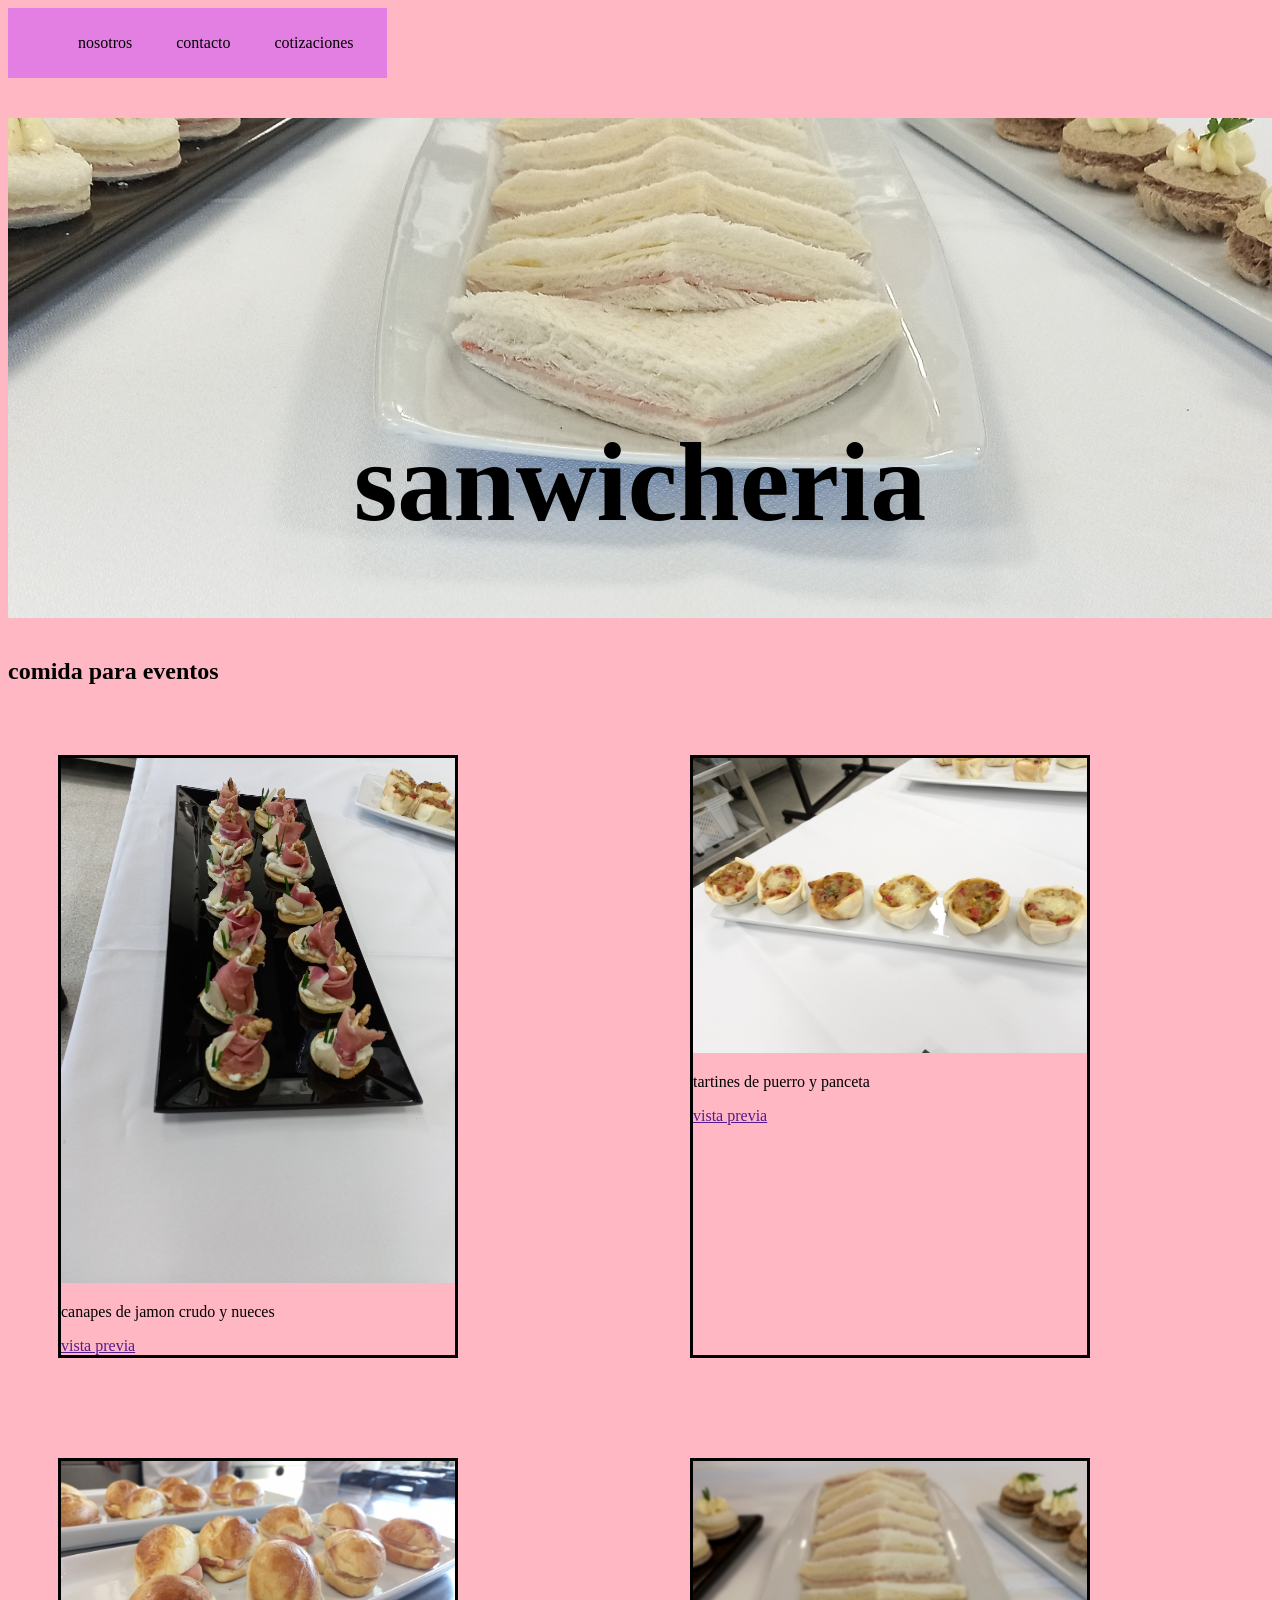
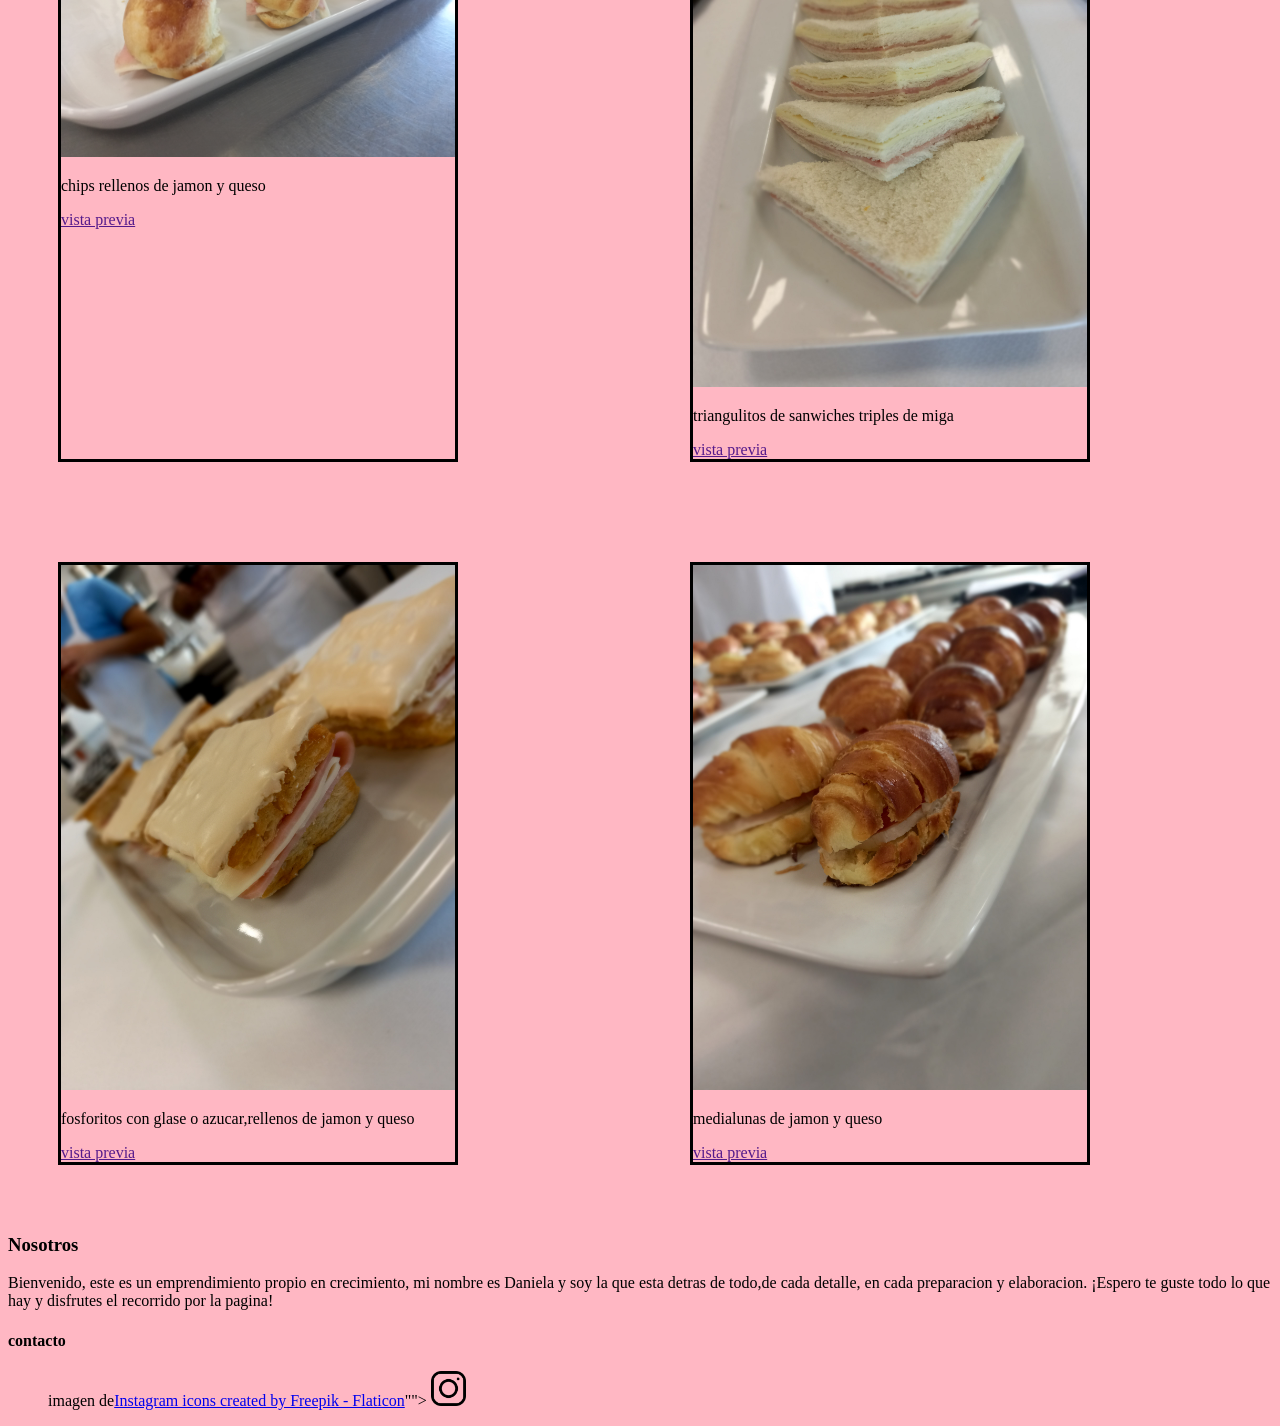
<file: clase 2/index.html>
<!DOCTYPE html>
<html lang="en">
<head>
    <meta charset="UTF-8">
    <meta http-equiv="X-UA-Compatible" content="IE=edge">
    <meta name="viewport" content="width=device-width, initial-scale=1.0">
    <link rel="stylesheet" href="./estilo.css">
    <title>proyecto</title>
</head>
<body>
    <nav>
        <div>
            <ul>
              <!-- en el menu principal van los enlaces a las distintas pestañas,asi como tambien al carrito de comprar,y un formulario para que el cliente llene para tener sus cotizaciones-->
                <li class="menuPrincipal">nosotros</li>
                <li class="menuPrincipal">contacto</li>
                <li class="menuPrincipal">cotizaciones</li>
            
            </ul>
        </div>
    </nav>
    <h1 id="tituloPrincipal">sanwicheria</h1>

    <h2>comida para eventos</h2>

  <main class="imagenesPrincipales">
      <section>
          <div class="imagenes">
            <img class="img-de-tarjetas" src="./imagenes/20211112_115225.jpg" alt="">
            <p>canapes de jamon crudo y nueces</p>
            <a class="botonTarjeta" href="">vista previa</a> 
          </div>

          <div class="imagenes">
            <img class="img-de-tarjetas"src="./imagenes/20211112_120039.jpg" alt="tartines de puerro">
            <p>tartines de puerro y panceta</p>
            <a class="botonTarjeta" href="">vista previa</a>
          </div>

          <div class="imagenes">
            <img class="img-de-tarjetas" src="./imagenes/20211123_163904.jpg" alt="chips de jyq">
            <p>chips rellenos de jamon y queso</p>
            <a class="botonTarjeta" href="">vista previa</a>
          </div>

          <div class="imagenes">
            <img class="img-de-tarjetas" src="./imagenes/20211124_144525.jpg" alt="sanwiches de miga">
            <p>triangulitos de sanwiches triples de miga</p>
            <a class="botonTarjeta" href="">vista previa</a>
          </div>

          <div class="imagenes">
            <img class="img-de-tarjetas"  src="./imagenes/20211130_155304.jpg" alt="fosforitos">
            <p>fosforitos con glase o azucar,rellenos de jamon y queso</p>
            <a class="botonTarjeta" href="">vista previa</a>
          </div>

          <div class="imagenes">
            <img class="img-de-tarjetas" src="./imagenes/20211201_154755.jpg" alt="medialunas">
            <p>medialunas de jamon y queso</p>
            <a class="botonTarjeta" href="">vista previa</a>
            <!--cada "vista previa" seria una pequeña subpestaña de carrito de compras, donde el cliente especifica cuantas unidades quiere-->
          </div>
      </section>
  </main>
  
 <h3>Nosotros</h3>
    <p>Bienvenido, este es un emprendimiento propio en crecimiento, mi nombre es Daniela y soy la que esta detras de todo,de cada detalle, en cada preparacion y elaboracion.
        ¡Espero te guste todo lo que hay y disfrutes el recorrido por la pagina!
        
    </p>

    <footer>
        <h4>contacto</h4>
        <ul>
           <li>imagen de<a href="https://www.flaticon.com/free-icons/instagram" title="instagram icons">Instagram icons created by Freepik - Flaticon</a>"">  
            <img class="logo-ig" src="./imagenes/instagram (1).png" alt="instagram"></a> </li>
            <!--en el pie de pagina irian los enlaces a las redes sociales (instagram) correspondientes de dicha pagina-->
          
    
        </ul>
    </footer>
  
</body>
</html>
</file>
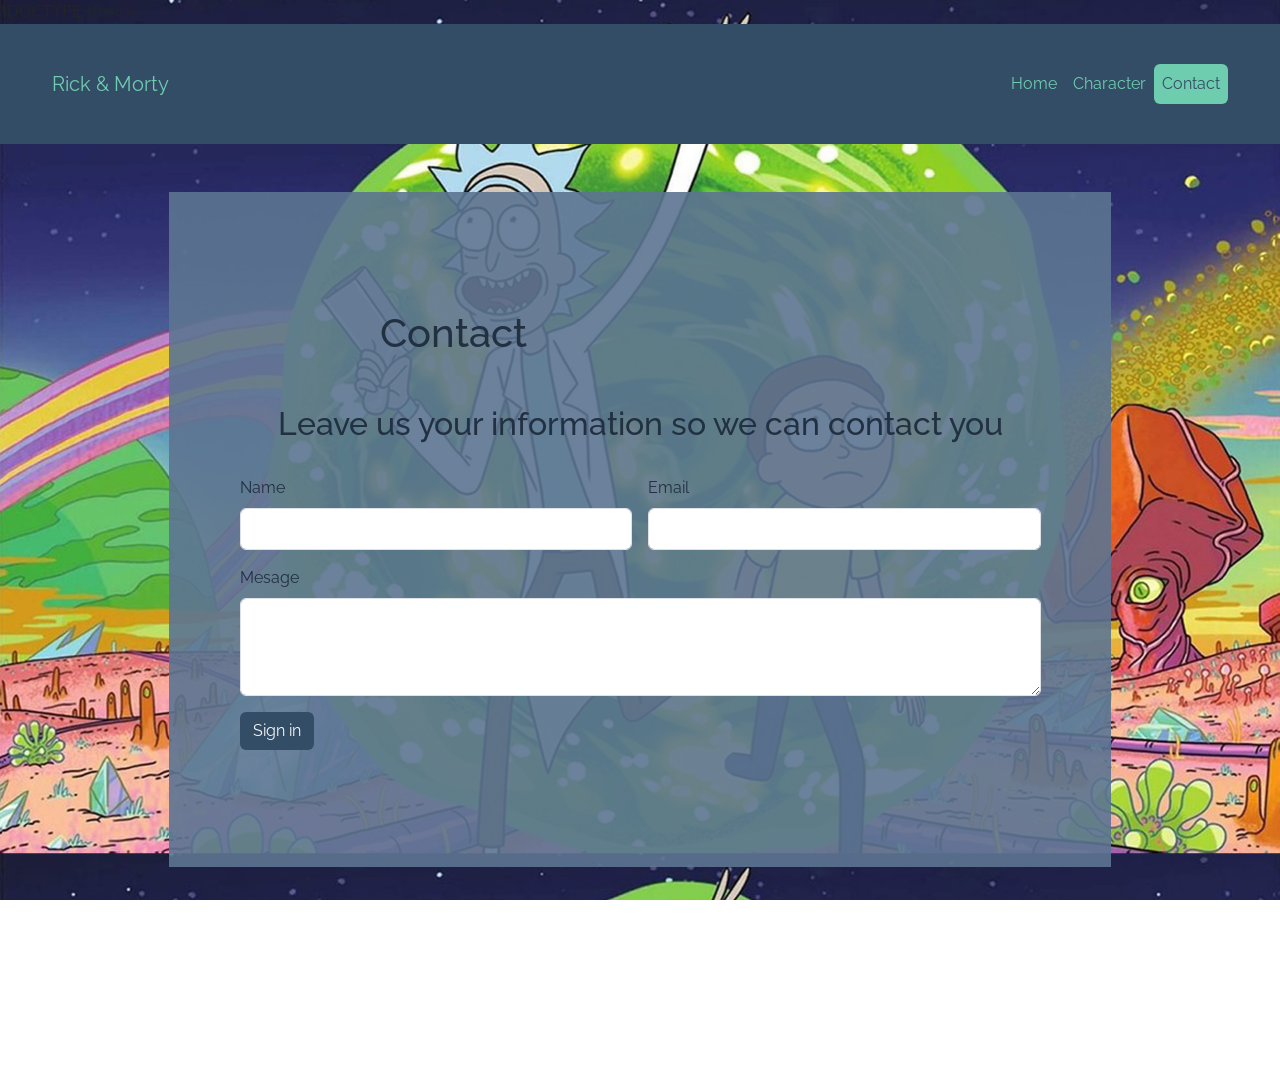
<file: proyecto rickymorty/contacto.html>
!DOCTYPE html>
<html lang="en">
<head>
    <meta charset="UTF-8">
    <meta http-equiv="X-UA-Compatible" content="IE=edge">
    <meta name="viewport" content="width=device-width, initial-scale=1.0">
    <link rel="stylesheet" href="./style.css">
    <link href="https://cdn.jsdelivr.net/npm/bootstrap@5.2.3/dist/css/bootstrap.min.css" rel="stylesheet" integrity="sha384-rbsA2VBKQhggwzxH7pPCaAqO46MgnOM80zW1RWuH61DGLwZJEdK2Kadq2F9CUG65" crossorigin="anonymous">
    <title>Proyecto - Rick & Morty</title>
</head>
<body>
    <header>
        <nav class="navbar navbar-expand-lg  w-100 bg-blue">
            <div class="container-fluid">
            <a class="navbar-brand" href="#">Rick & Morty</a>

                <ul class="navbar-nav nav-pills">
                <li class="nav-item">
                    <a class="nav-link boton" aria-current="page" href="./index.html">Home</a>
                </li>
                <li class="nav-item">
                    <a class="nav-link boton" aria-current="page" href="./index.html">Character</a>
                </li>
                <li class="nav-item">
                    <a class="nav-link btn-active " href="./contacto.html">Contact</a>
                </li>
                </ul>

            </div>
        </nav>        
    </header>
    <main class="container-fluid main-contact">
       <div class=" main-contact-div d-flex flex-column justify-content-center align-items-center m-auto mt-5 w-75 h-75">
        <h1 class="row colorBLue">Contact</h1>
        <h2 class="row colorBLue">Leave us your information so we can contact you</h2>

        <form class="row colorBLue g-3 p-4">
            <div class="col-md-6">
              <label for="name" class="form-label">Name</label>
              <input type="text" class="form-control p-2" id="name">
            </div>
            <div class="col-md-6">
              <label for="email" class="form-label">Email</label>
              <input type="email" class="form-control p-2" id="email">
            </div>

            <div class="col-md-12">
              <label for="coment" class="form-label">Mesage</label>
              <textarea  class="form-control p-4" id="coment" ></textarea>
            </div>
        

            <div class="col-12">
              <button type="submit" class="btn botones colorW">Sign in</button>
            </div>
          </form>
        </div>
    </main>

</body>
</html>
</file>
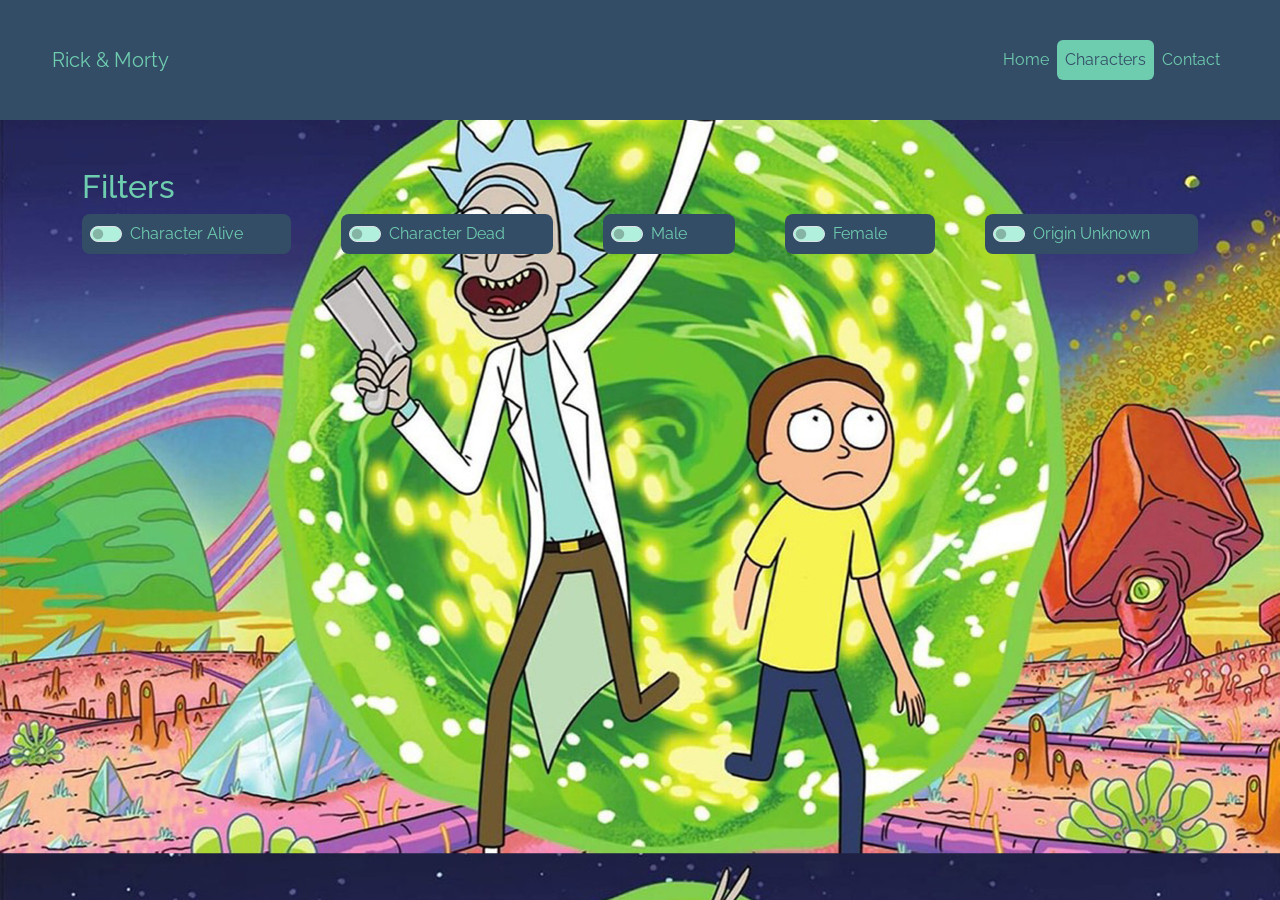
<file: proyecto rickymorty/personajes.html>
<!DOCTYPE html>
<html lang="en">
<head>
    <meta charset="UTF-8">
    <meta http-equiv="X-UA-Compatible" content="IE=edge">
    <meta name="viewport" content="width=device-width, initial-scale=1.0">
    <link rel="stylesheet" href="./style.css">
    <link href="https://cdn.jsdelivr.net/npm/bootstrap@5.2.3/dist/css/bootstrap.min.css" rel="stylesheet" integrity="sha384-rbsA2VBKQhggwzxH7pPCaAqO46MgnOM80zW1RWuH61DGLwZJEdK2Kadq2F9CUG65" crossorigin="anonymous">
    <title>Proyecto - Rick y Morty</title>
</head>
<body>
    <header>
        <nav class="navbar navbar-expand-lg  w-100 bg-blue">
            <div class="container-fluid">
            <a class="navbar-brand" href="#">Rick & Morty</a>

                <ul class="navbar-nav nav-pills">
                <li class="nav-item">
                    <a class="nav-link boton" aria-current="page" href="./index.html">Home</a>
                </li>
                <li class="nav-item">
                    <a class="nav-link btn-active" aria-current="page" href="./index.html">Characters</a>
                </li>
                <li class="nav-item">
                    <a class="nav-link boton" href="./contacto.html">Contact</a>
                </li>
                </ul>

            </div>
        </nav>        
    </header>
    <main class="container">
        <section class="row section-filters py-5">
            <h2>Filters</h2>
            <div class="filters d-flex justify-content-between flex-wrap">
                <div class="form-check form-switch px-5 py-2">
                    <input class="form-check-input" type="checkbox" role="switch" id="Alive" onchange="filterCh(event)">
                    <label class="form-check-label" for="Alive">Character Alive</label>
                </div>
                <div class="form-check form-switch px-5 py-2">
                    <input class="form-check-input" type="checkbox" role="switch" id="Dead" onchange="filterCh(event)">
                    <label class="form-check-label" for="Dead">Character Dead</label>
                </div>
                <div class="form-check form-switch px-5 py-2">
                    <input class="form-check-input" type="checkbox" role="switch" id="Male" onchange="filterCh(event)">
                    <label class="form-check-label" for="Male">Male</label>
                </div>
                <div class="form-check form-switch px-5 py-2">
                    <input class="form-check-input" type="checkbox" role="switch" id="Female" onchange="filterCh(event)">
                    <label class="form-check-label" for="Female">Female</label>
                </div>
                <div class="form-check form-switch px-5 py-2">
                    <input class="form-check-input" type="checkbox" role="switch" id="unknown" onchange="filterCh(event)">
                    <label class="form-check-label" for="unknown">Origin Unknown </label>
                </div>                
            </div>

        </section>
        <section class="row cards-section"> 

        </section>
    </main>
    <script src="./script.js"></script>
</body>
</html>
</file>
<file: clase 2/estilo.css>
*{ font-family: 'Times New Roman', Times, serif;
    box-sizing: border-box;
    
}

body{
    background-color: rgb(255, 183, 195) 
}
#tituloPrincipal{
    background-position:bottom
}
nav{
    background-color: rgb(227, 127, 227);
    padding: 10px;
    width:30%

}

ul{
    list-style-type: none
    
}

.menuPrincipal{
    display: inline;
    padding: 20px;
}

h1{
    background-image: url(./imagenes/fondo.jpg);
    background-size: cover;
    background-position: 50%;
    background-attachment: fixed;
    margin: 40px 0px;
    padding: 50px;
    padding-top: 300px;
    height: 500px;
    text-align: center;
    font-weight: bolder;
    font-size: 7em;

}
.imagenes{
    max-width: 400px;
    border: 3px solid rgb(0, 0, 0);
    margin: 50px; 
}	
.img-de-tarjetas{
    width: 100%;
}
section{
    display: grid;
    grid-template-columns: repeat(2,1fr);

}
.logo-ig{
    width: 35px;
}
</file>
<file: proyecto rickymorty/style.css>
@import url('https://fonts.googleapis.com/css2?family=BhuTuka+Expanded+One&family=Raleway:wght@100;500;600;900&display=swap');
*{
    font-family: 'Raleway', sans-serif;

}

body{
    background-image: url(./imagenes/rickymorty\ 1.jpg);
    background-size: 100%;
    background-attachment: fixed;

    
  
}

h1{
    font-weight: 500;
}

.principal-search{
    height: 100vh;
}

h1, nav{
    width: 600px;  
    padding: 40px!important;
    color: #344D67;
}

.container-header{
    background-color: #ffffffe6;
    height: 500px;
}

.botones{
    background-color:#344D67!important;
}

.botones:hover, .boton:hover, .btn-active{
    background-color: #6ECCAF !important;
    color: #344D67!important;
    width: fit-content;
    
}

.bg-blue{
    background-color:#344d67;
    position: fixed;
    top: 0%;
}

a{
    color: #6ECCAF !important;
}

.cards-section{
    display: grid;
    grid-template-columns:repeat(3,1fr) ;
}

.card{
    width: fit-content !important;
    background-color: #223142!important;
    color:whitesmoke;
}

.card>img{
    width: 100%;

}

.more-info{
    display: none;
    
}

.list-group{
    width: 350px!important;
}

.list-group-item{
    background-color: transparent !important;
    color: whitesmoke !important;
    font-size: 1.2rem;  
}

.list-group-item:hover{
    background-color: #6ECCAF !important;
    color: #344D67!important;
    cursor: pointer;
}

.section-filters{
    color:#6ECCAF ;
}

.form-switch{
    color:#6ECCAF ;
    background-color: #344D67;
    border-radius: 8px;
}

.form-switch .form-check-input{
    background-image: url("data:image/svg+xml,%3csvg xmlns='http://www.w3.org/2000/svg' viewBox='-4 -4 8 8'%3e%3ccircle r='3' fill='%23fff'/%3e%3c/svg%3e");
    background-color: #b1f0dc ;
}

.form-switch .form-check-input:checked{
    background-color: #223142; 
}

.form-check-input:checked+ .form-check-label{
    color: whitesmoke;
}

.main-contact-div{
    
    background-color: rgba(92, 117, 146,0.9);  
}

.colorBLue{
    color:#223142!important;
}

.main-contact{
    height: 100vh;
}

.colorW{
    color: whitesmoke !important;
}
</file>
